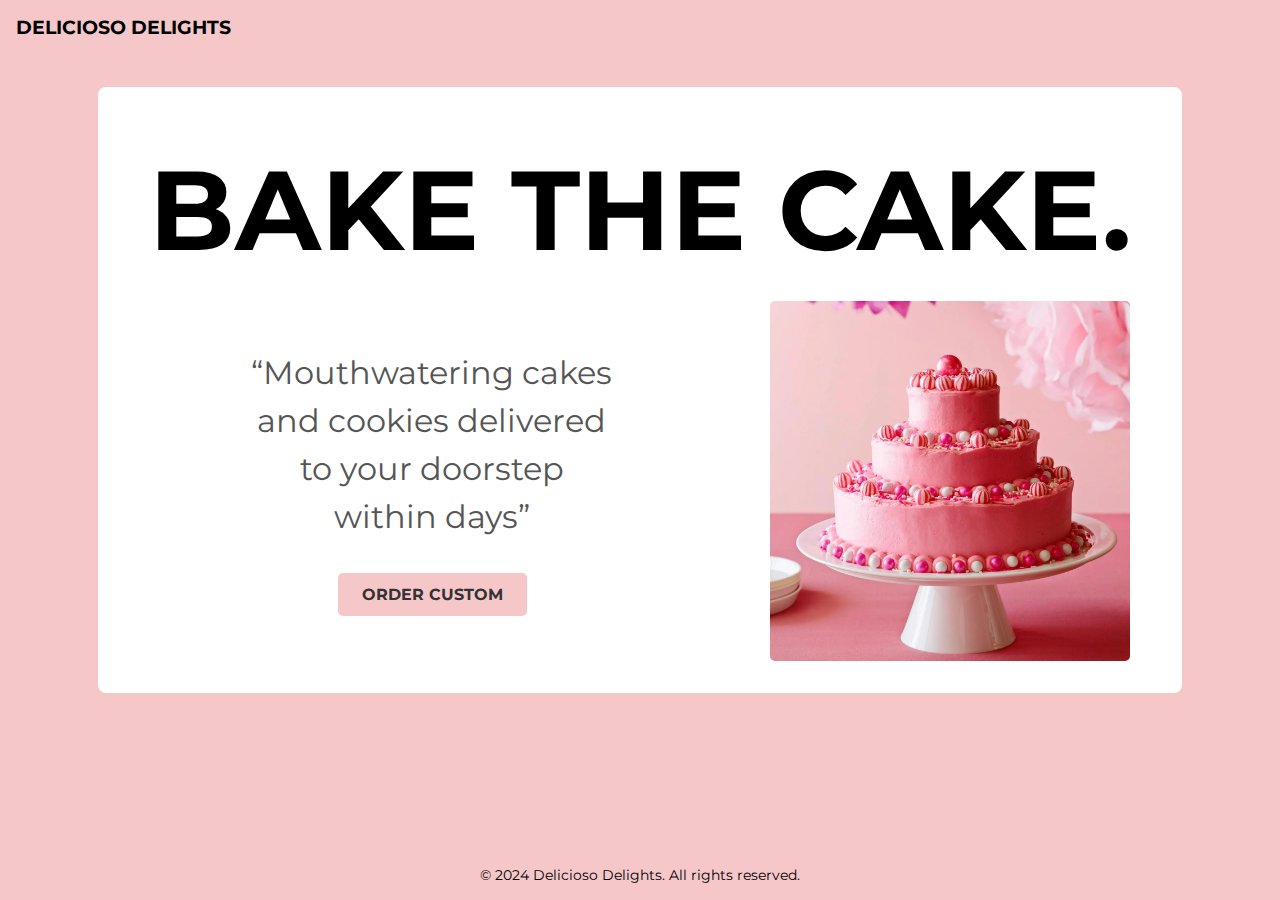
<file: index.html>
<!DOCTYPE html>
<html lang="en">

<head>
    <meta charset="UTF-8">
    <meta name="viewport" content="width=device-width, initial-scale=1.0">
    <title>Delicioso Delights</title>
    <link rel="stylesheet" href="styles.css">
</head>

<body>
    <header class="navbar-header">
        <h3>DELICIOSO DELIGHTS</h3>
    </header>

    <main class="container">
        <h1 class="bake-cake-header">BAKE THE CAKE.</h1>
        <div class="container-wrapper">
            <div class="text-section">
                <p class="tagline">“Mouthwatering cakes and cookies delivered to your doorstep within days”</p>
                <a href="/order.html" class="order-button">ORDER CUSTOM</a>
            </div>

            <div class="image-section">
                <img src="/assets/images/cake.png" alt="Cake">
            </div>
        </div>
    </main>

    <footer>
        <p>&copy; 2024 Delicioso Delights. All rights reserved.</p>
    </footer>
</body>

</html>
</file>
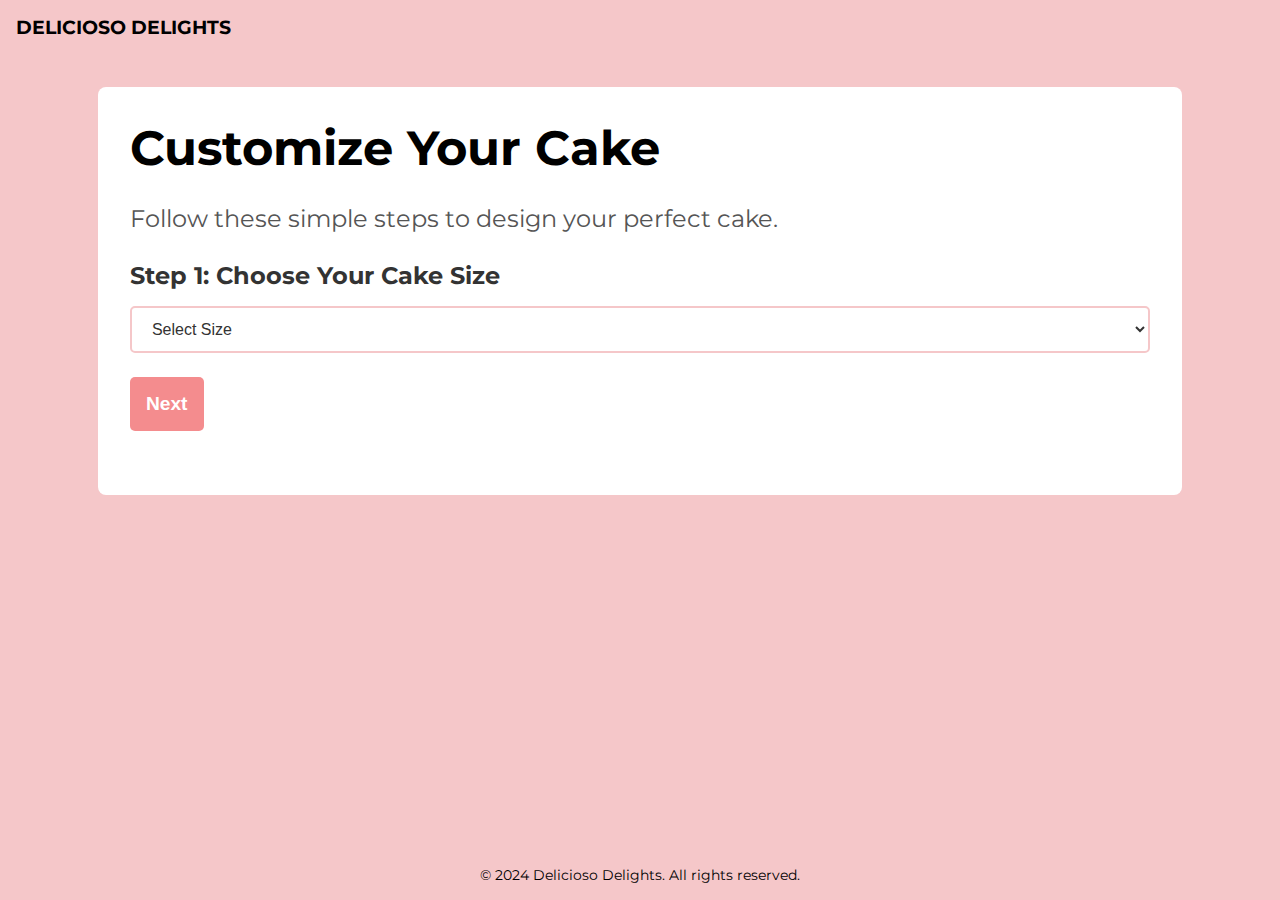
<file: order.html>
<!DOCTYPE html>
<html lang="en">

<head>
    <meta charset="UTF-8">
    <meta name="viewport" content="width=device-width, initial-scale=1.0">
    <link rel="stylesheet" href="styles.css">
    <title>Delicioso Delights - Order</title>
    <script src="script.js"></script>
</head>

<body>
    <header class="navbar-header">
        <h3>DELICIOSO DELIGHTS</h3>
    </header>

    <main class="container">
        <h1 class="cake-customize-header">Customize Your Cake</h1>
        <p class="order-tagline">Follow these simple steps to design your perfect cake.</p>

        <div class="step active" id="step-1">
            <h2>Step 1: Choose Your Cake Size</h2>
            <select class="dropdown" id="cake-size">
                <option value="" disabled selected>Select Size</option>
                <option value="6-inch">6-inch</option>
                <option value="8-inch">8-inch</option>
                <option value="10-inch">10-inch</option>
            </select>
            <button class="navigation-button" onclick="nextStep()">Next</button>
        </div>

        <div class="step" id="step-2">
            <h2>Step 2: Choose Your Cake Flavor</h2>
            <select class="dropdown" id="cake-flavor">
                <option value="" disabled selected>Select Flavor</option>
                <option value="vanilla">Vanilla</option>
                <option value="chocolate">Chocolate</option>
                <option value="red-velvet">Red Velvet</option>
                <option value="carrot-cake">Carrot Cake</option>
            </select>
            <button class="navigation-button" onclick="nextStep()">Next</button>
        </div>

        <div class="step" id="step-3">
            <h2>Step 3: Pick Your Frosting</h2>
            <select class="dropdown" id="frosting-type">
                <option value="" disabled selected>Select Frosting</option>
                <option value="buttercream">Buttercream</option>
                <option value="cream-cheese">Cream Cheese</option>
                <option value="fondant">Fondant</option>
            </select>
            <button class="navigation-button" onclick="nextStep()">Next</button>
        </div>

        <div class="step" id="step-4">
            <h2>Step 4: Add Decorations</h2>
            <textarea id="custom-decorations" rows="3"
                placeholder="Describe your custom decorations (e.g., flowers, sprinkles, etc.)"></textarea>
            <button class="navigation-button" onclick="nextStep()">Next</button>
        </div>

        <div class="step" id="step-5">
            <h2>Step 5: Add Custom Text</h2>
            <input type="text" id="custom-text" placeholder="Your message (e.g., Happy Birthday)">
            <button class="navigation-button" onclick="nextStep()">Next</button>
        </div>

        <div class="step" id="step-6">
            <h2>Step 6: Delivery Address</h2>
            <textarea id="delivery-address" rows="3" placeholder="Enter your delivery address"></textarea>
            <a class="review-order" onclick="nextStep()" href="review.html">Review Your Order</a>
        </div>
    </main>

    <footer>
        <p>&copy; 2024 Delicioso Delights. All rights reserved.</p>
    </footer>
</body>

</html>
</file>
<file: styles.css>
@import url('https://fonts.googleapis.com/css?family=Montserrat:100,300,400,700,900');

* {
    margin: 0;
    padding: 0;
    box-sizing: border-box;
}

body {
    font-family: 'Montserrat', sans-serif;
    background-color: #F5C7C9;
    display: flex;
    flex-direction: column;
    min-height: 100vh;
}

.navbar-header {
    display: flex;
    justify-content: space-between;
    padding: 1rem;
    top: 0;
}

.container {
    width: 84.7%;
    height: 75.25%;
    max-width: 1200px;
    max-height: fit-content;
    margin: 2rem auto;
    background-color: #fff;
    border-radius: 8px;
    padding: 2rem;
    display: flex;
    flex-direction: column;
    gap: 1.5rem;
}

.container-wrapper {
    display: flex;
    flex-wrap: wrap;
    justify-content: space-between;
    gap: 1rem;
    align-items: center;
}

.text-section {
    flex: 1;
    margin-top: 2.5rem;
    align-self: flex-start;
    display: flex;
    flex-direction: column;
    justify-content: center;
    align-items: center;
    text-align: center;
}

.container .bake-cake-header {
    margin-top: 1.5rem;
    font-size: 7rem;
    font-weight: bold;
    line-height: 1.2;
    text-align: center;
}

.tagline {
    width: 60%;
    font-size: 2rem;
    line-height: 1.5;
    color: #555;
    margin: 0.5rem 0;
    margin-bottom: 2rem;
}

.order-button {
    background-color: #F5C7C9;
    color: #333;
    font-size: 1rem;
    font-weight: bold;
    padding: 0.75rem 1.5rem;
    border: none;
    border-radius: 5px;
    cursor: pointer;
    text-decoration: none;
}

.order-button:hover {
    background-color: #fff;
    box-shadow: 0px 4px 8px rgba(0, 0, 0, 0.1);
    transition: 0.3s ease;
}

.image-section img {
    width: 90%;
    max-width: 400px;
    height: auto;
    border-radius: 5px;
    display: block;
    margin: 0 auto;
}

.image-section img:hover {
    transform: scale(1.1);
    cursor: pointer;
    transition: 500ms ease-in-out;
    box-shadow: 0 10px 20px rgba(0, 0, 0, 0.2);
}

footer {
    text-align: center;
    padding: 1rem;
    margin-top: auto;
    background-color: #F5C7C9;
    font-size: 0.9rem;
}

@media (max-width: 970px) {
    .container {
        width: 95%;
        padding: 1.5rem;
    }

    .text-section {
        margin-top: 20px;
    }

    .container .bake-cake-header {
        font-size: 4rem;
    }

    .tagline {
        width: 100%;
        font-size: 1.5rem;
    }

    .image-section img {
        max-width: 300px;
    }

    .step h2 {
        font-size: 1.2rem;
    }

    .order-button {
        font-size: 1rem;
    }

    .text-section,
    .image-section {
        width: 100%;
        text-align: center;
    }
}

.cake-customize-header {
    font-size: 3rem;
}

.order-tagline {
    font-size: 1.5rem;
    line-height: 1.5;
    color: #555;
}

.dropdown,
textarea,
input {
    width: 100%;
    padding: 0.75rem 1rem;
    margin: 0.5rem 0;
    font-size: 1rem;
    border: 2px solid #f5c7c9;
    border-radius: 5px;
    background-color: #fff;
    color: #333;
    outline: none;
    transition: all 0.3s ease;
}

.dropdown:focus,
textarea:focus,
input:focus {
    border-color: #f48c8e;
    box-shadow: 0 0 5px rgba(244, 140, 142, 0.5);
}

textarea {
    resize: none;
}

.step {
    display: none;
    margin-bottom: 2rem;
}

.step.active {
    display: block;
}

.step h2 {
    font-size: 1.5rem;
    color: #333;
    margin-bottom: 0.5rem;
}

.review-order,
.navigation-button {
    display: block;
    text-align: center;
    text-decoration: none;
    padding: 1rem;
    font-size: 1.2rem;
    font-weight: bold;
    color: #fff;
    background-color: #f48c8e;
    border: none;
    border-radius: 5px;
    cursor: pointer;
    transition: all 0.3s ease;
    margin-top: 1rem;
}

.review-order:hover,
.navigation-button:hover {
    background-color: #d76b6d;
    box-shadow: 0px 4px 8px rgba(0, 0, 0, 0.2);
}

.review-container {
    display: flex;
    flex-direction: row;
    gap: 1.5rem;
    justify-content: center;
    align-items: center;
}

.review-image-section {
    flex: 1;
}

.review-image-section img {
    width: 100%;
    max-width: 350px;
    border-radius: 10px;
}

.details-section {
    flex: 2;
    display: flex;
    flex-direction: column;
    gap: 1rem;
}

@media (min-width: 1600px) {
    .container {
        max-width: 1400px;
        padding: 3rem;
    }

    .container .bake-cake-header {
        font-size: 8rem;
    }

    .tagline {
        font-size: 2.5rem;
        width: 70%;
    }
    

    .image-section img {
        max-width: 500px;
    }

    .dropdown,
    textarea,
    input {
        padding: 1rem 1.5rem;
        font-size: 1.1rem;
    }
}
</file>
